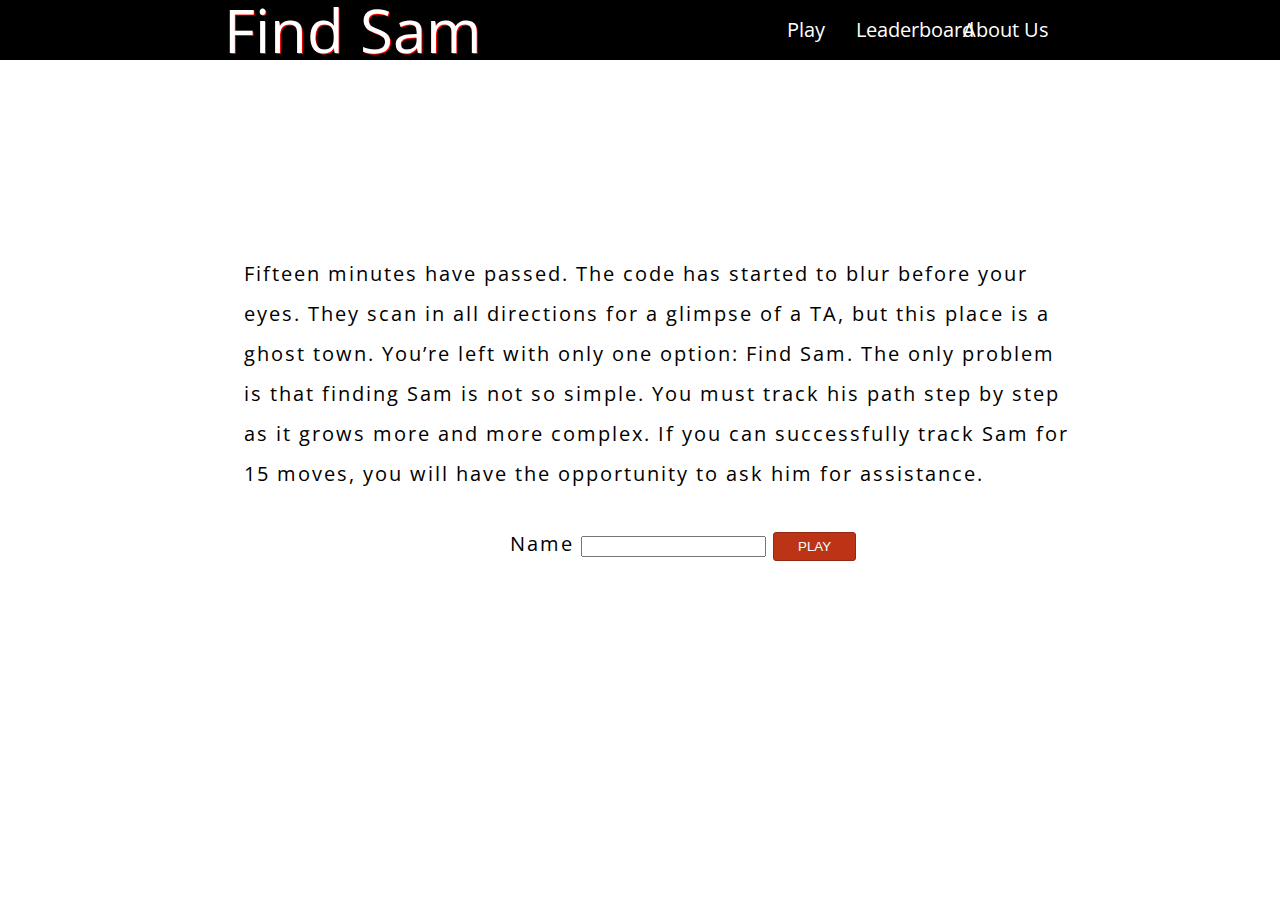
<file: index.html>
<!DOCTYPE html>
<html>
  <head>
    <meta charset="utf-8">
    <title>Find Sam</title>
    <link rel = "stylesheet" type = "text/css" href = "reset.css" />
    <link rel="stylesheet" href="theme.css">
    <link rel = "stylesheet" type = "text/css" href = "index.css" />
    <link href="https://fonts.googleapis.com/css?family=Open+Sans+Condensed:300" rel="stylesheet">
  </head>
  <body>
    <header>
      <h1>Find Sam</h1>
      <nav>
        <ul>
          <li><a href="about.html">About Us</a></li>
          <li><a href="leaderpage.html">Leaderboard</a></li>
          <li><a href="index.html">Play</a></li>
        </ul>
      </nav>
    </header>
    <main class="slideshow-container">
      <!-- <div id="sam-image">
        <img src="assets/sam-transparent.png" />
      </div> -->
      <div class="main-container">
        <section class="mySlides fade intro">
          <p> Fifteen minutes have passed. The code has started to blur before your eyes.
             They scan in all directions for a glimpse of a TA, but this place is a ghost town.
              You’re left with only one option: Find Sam. The only problem is that finding Sam is not so simple.
              You must track his path step by step as it grows more and more complex.
            If you can successfully track Sam for 15 moves, you will have the opportunity to ask him for assistance.
          </p>
          <!-- <section class="Signup"> -->
          <div class="center-div">
            <form id="UserSignIn" class="" action="index.html" method="post">
              <fieldset>
                <label for = "UserName" >Name </label>
                <input Name = "UserName" type = "text"> </input>
                <button id="button" type= "submit" onclick=""> PLAY </button>
              </fieldset>
            </form>
          </div>
          <!-- </section> -->
        </section>
      </div>
    </main>
    <script type="text/javascript" src="index.js"></script>
  </body>
</html>
</file>
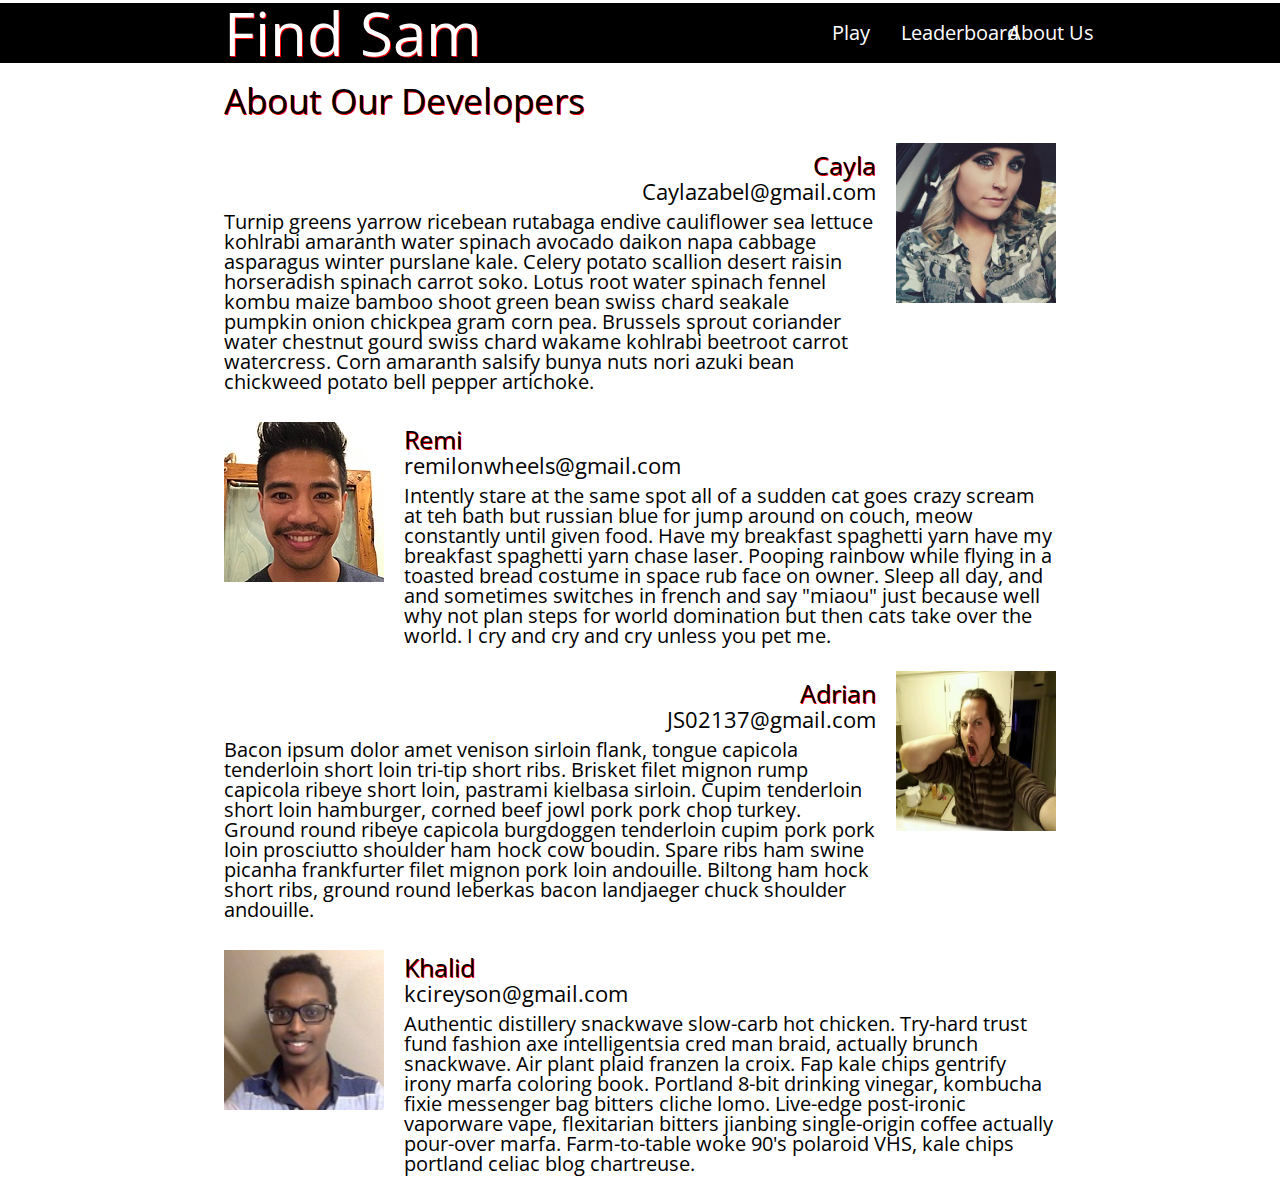
<file: about.html>
<!DOCTYPE html>
<html>
  <head>
    <meta charset="utf-8">
    <title>About Us</title>
    <link rel = "stylesheet" type = "text/css" href = "reset.css" />
    <link rel = "stylesheet" type = "text/css" href = "theme.css" />
    <link rel = "stylesheet" type = "text/css" href = "about.css" />
    <link href="https://fonts.googleapis.com/css?family=Open+Sans+Condensed:300" rel="stylesheet">

  </head>
  <body>
    <header>
      <h1>Find Sam</h1>
      <nav>
        <ul>
          <li><a href="about.html">About Us</a></li>
          <li><a href="leaderpage.html">Leaderboard</a></li>
          <li><a href="index.html">Play</a></li>
        </ul>
      </nav>
    </header>
    <main>
    <section id="title">
      <h1>About Our Developers</h1>
    </section>
    <section id="cayla">
      <img id="cayla-pic" src="assets/caylapic.jpeg" />
      <h2> Cayla</h2>
      <h3>Caylazabel@gmail.com</h3>
        <p>Turnip greens yarrow ricebean rutabaga endive cauliflower sea lettuce kohlrabi amaranth water spinach avocado daikon napa cabbage asparagus winter purslane kale. Celery potato scallion desert raisin horseradish spinach carrot soko. Lotus root water spinach fennel kombu maize bamboo shoot green bean swiss chard seakale pumpkin onion chickpea gram corn pea. Brussels sprout coriander water chestnut gourd swiss chard wakame kohlrabi beetroot carrot watercress. Corn amaranth salsify bunya nuts nori azuki bean chickweed potato bell pepper artichoke.</p>
    </section>

    <section id="remi">
      <img id="remi-pic" src="assets/remi2pic.jpg" />
      <h2>Remi</h2>
      <h3>remilonwheels@gmail.com</h3>
        <p>Intently stare at the same spot all of a sudden cat goes crazy scream at teh bath but russian blue for jump around on couch, meow constantly until given food. Have my breakfast spaghetti yarn have my breakfast spaghetti yarn chase laser. Pooping rainbow while flying in a toasted bread costume in space rub face on owner. Sleep all day, and and sometimes switches in french and say "miaou" just because well why not plan steps for world domination but then cats take over the world. I cry and cry and cry unless you pet me.</p>
        </section>
    <section id="adrian">
      <img id="adrian-pic" src="assets/adrianpic.jpg" />
      <h2>Adrian</h2>
      <h3>JS02137@gmail.com</h3>
        <p>Bacon ipsum dolor amet venison sirloin flank, tongue capicola tenderloin short loin tri-tip short ribs. Brisket filet mignon rump capicola ribeye short loin, pastrami kielbasa sirloin. Cupim tenderloin short loin hamburger, corned beef jowl pork pork chop turkey. Ground round ribeye capicola burgdoggen tenderloin cupim pork pork loin prosciutto shoulder ham hock cow boudin. Spare ribs ham swine picanha frankfurter filet mignon pork loin andouille. Biltong ham hock short ribs, ground round leberkas bacon landjaeger chuck shoulder andouille.</p>
    </section>

    <section id="khalid">
      <img id="khalid-pic" src="assets/khalidpic.jpg" />
      <h2>Khalid</h2>
      <h3>kcireyson@gmail.com</h3>
        <p>Authentic distillery snackwave slow-carb hot chicken. Try-hard trust fund fashion axe intelligentsia cred man braid, actually brunch snackwave. Air plant plaid franzen la croix. Fap kale chips gentrify irony marfa coloring book. Portland 8-bit drinking vinegar, kombucha fixie messenger bag bitters cliche lomo. Live-edge post-ironic vaporware vape, flexitarian bitters jianbing single-origin coffee actually pour-over marfa. Farm-to-table woke 90's polaroid VHS, kale chips portland celiac blog chartreuse.</p>
    </section>
  </main>
  </body>

</html>
</file>
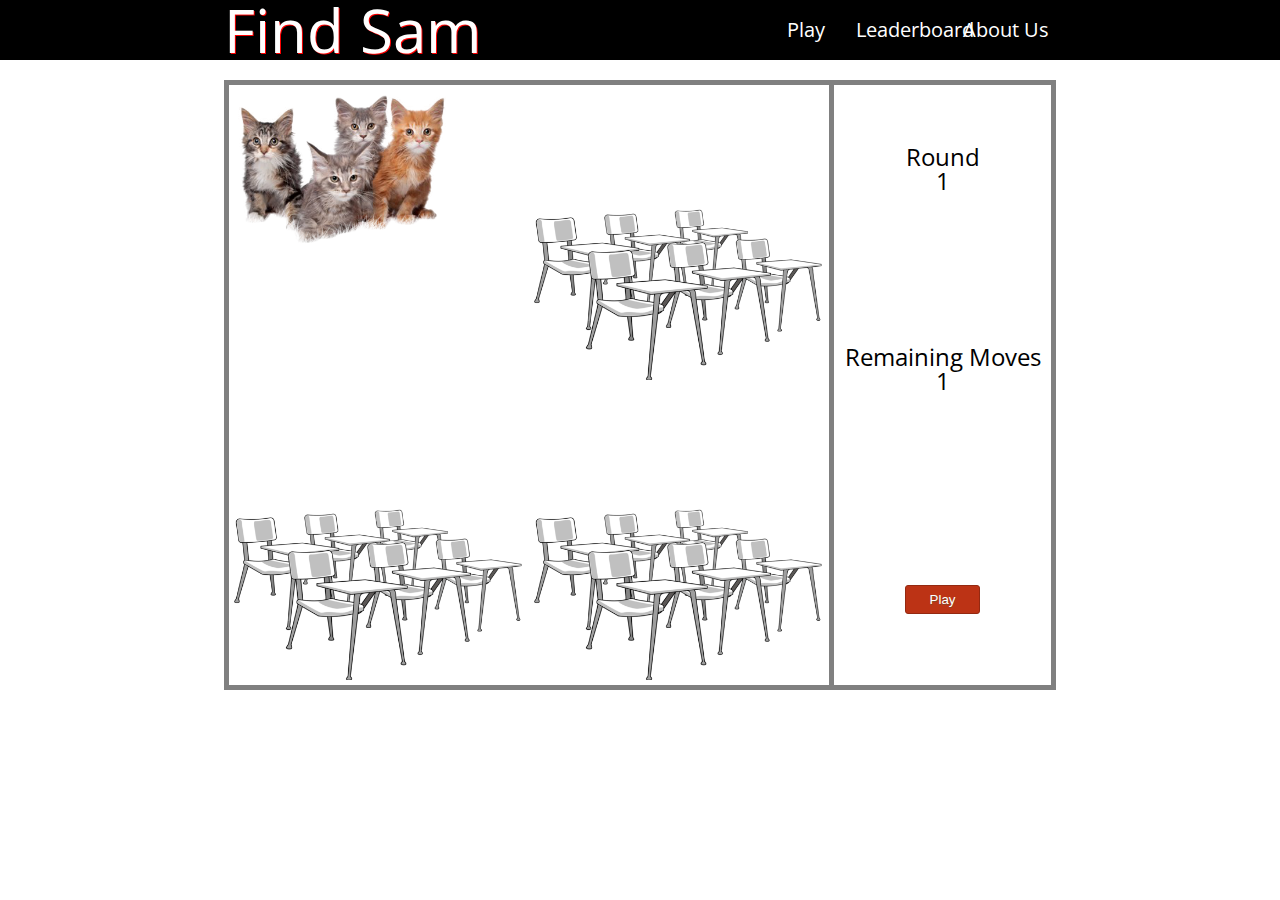
<file: game.html>
<!DOCTYPE html>
<html>
  <head>
    <meta charset="utf-8">
    <title>Game</title>
    <link rel = "stylesheet" type = "text/css" href = "reset.css" />
    <link rel = "stylesheet" type = "text/css" href = "theme.css" />
    <link rel = "stylesheet" type = "text/css" href = "game.css" />
    <link href="https://fonts.googleapis.com/css?family=Open+Sans+Condensed:300" rel="stylesheet">

  </head>
  <body>
    <header>
      <h1>Find Sam</h1>
      <nav>
        <ul>
          <li><a href="about.html">About Us</a></li>
          <li><a href="leaderpage.html">Leaderboard</a></li>
          <li><a href="index.html">Play</a></li>
        </ul>
      </nav>
    </header>
    <!-- <div class="main-container"> -->
    <main>
      <section id="game-section">
        <div id="gameboard">
          <div id="top-left">
            <img id="img-top-left" class="background-img show-border" src="assets/cats.png" />
            <img id="char-img-top-left" class="character-img" src="assets/sam-transparent.png" />
          </div>
          <div id="top-right">
            <img id="img-top-right" class="background-img" src="assets/classroom.png" />
            <img id="char-img-top-right" class="character-img" src="assets/sam-transparent.png" />
          </div>
          <div id="bottom-left">
            <img id="img-btm-left" class="background-img" src="assets/classroom.png" />
            <img id="char-img-btm-left" class="character-img" src="assets/sam-transparent.png" />
          </div>
          <div id="bottom-right">
            <img id="img-btm-right" class="background-img" src="assets/classroom.png" />
            <img id="char-img-btm-right"class="character-img" src="assets/sam-transparent.png" />
          </div>
        </div>
        <aside>
          <div id="top-control" class="control">

            <h2 class="game-over-off">Round</h2>
            <h2 id="round-header" class="game-over-off">1</h2>
            <h2 id="win-lose-header"></h2>

          </div>
          <div id="mid-control" class="control">

            <h2 class="game-over-off">Remaining Moves</h2>
            <h2 id="clicks-in-round" class="game-over-off">1</h2>
            <h2 id="score-header"></h2>

          </div>
          <div id="btm-control" class="control">

            <button id="play-again-button">Play</button>
            <button id="play-new-user-button">New Player</button>

          </div>
        </aside>
      </section>
    </main>
    <!-- </div> -->

    <script src="game.js"></script>
  </body>
</html>
</file>
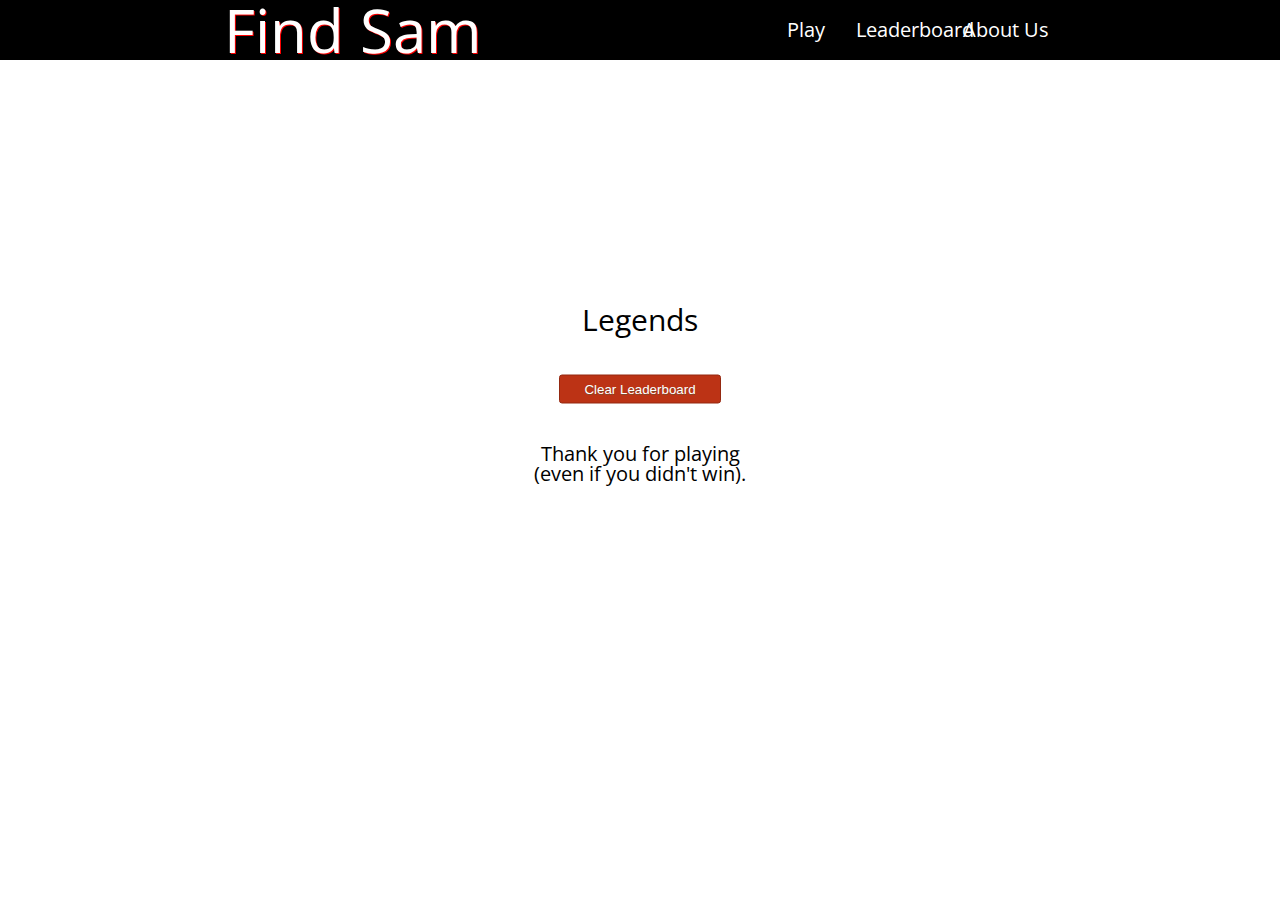
<file: leaderpage.html>
<!DOCTYPE html>
<html>
<head>
  <title> Leaderboard </title>
  <link rel = "stylesheet" type = "text/css" href = "reset.css" />
  <link rel="stylesheet" href="theme.css">
  <link rel="stylesheet" href="leaderpage.css">
  <link href="https://fonts.googleapis.com/css?family=Open+Sans+Condensed:300" rel="stylesheet">
</head>
<body>
  <header>
    <h1>Find Sam</h1>
    <nav>
      <ul>
        <li><a href="about.html">About Us</a></li>
        <li><a href="leaderpage.html">Leaderboard</a></li>
        <li><a href="index.html">Play</a></li>
      </ul>
    </nav>
  </header>

    <main>
      <div class="main-container">
        <h2 id = leaderTitle> Legends </h2> <br>
        <ol id = "leaderList"></ol> <br>
        <div style="text-align:center;">
        <button id="button" type= "submit" onclick= "localStorage.clear(); redirect()";> Clear Leaderboard </button>
        </div>
        <br>
        <br>
        <section>
          <h3 id="thankYou"> Thank you for playing <br> (even if you didn't win). </h3>
        </section>
      </div>
    </main>



<script type="text/javascript" src="leaderpage.js">
</script>
</body>
</html>
</file>
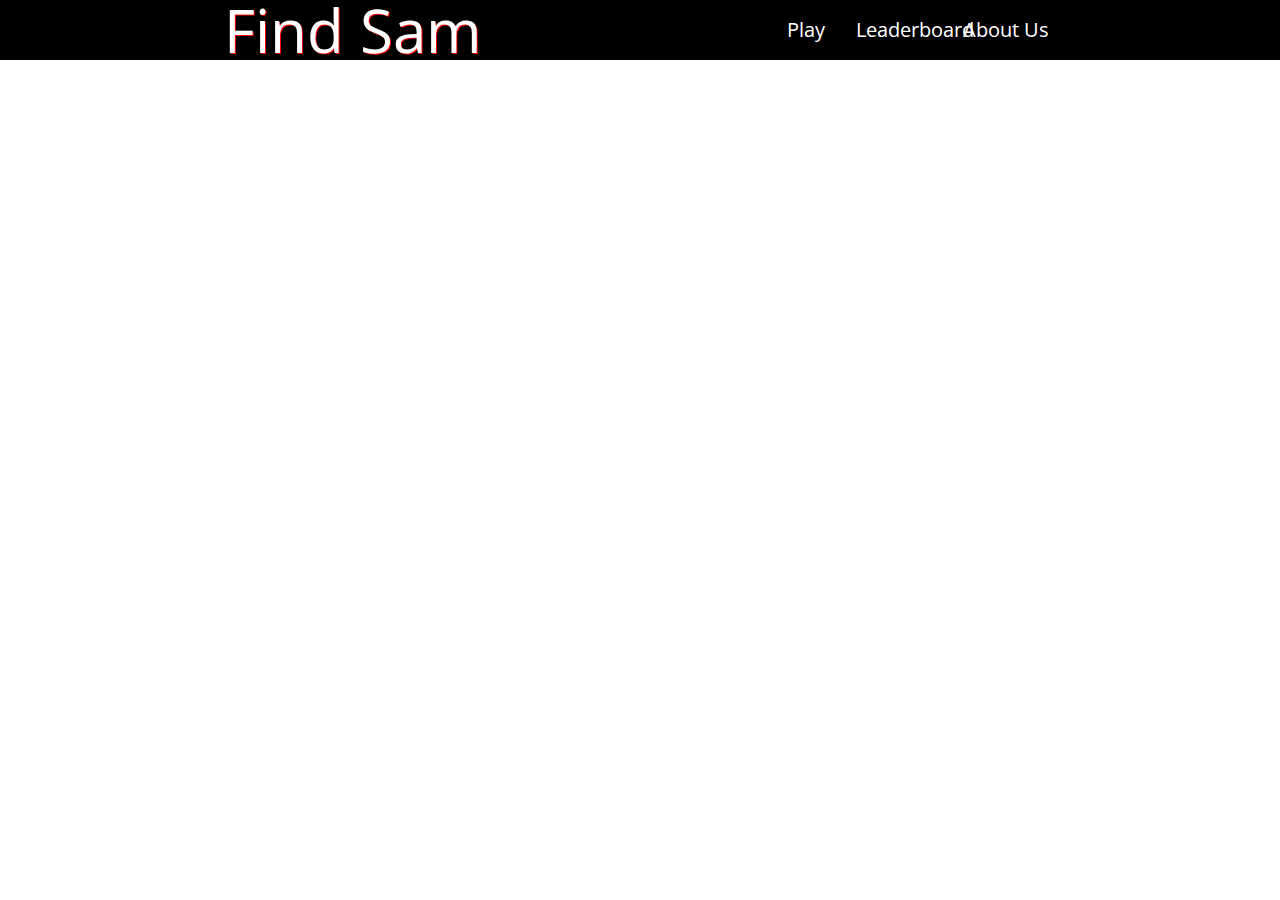
<file: theme.html>
<!DOCTYPE html>
<html>
  <head>
    <meta charset="utf-8">
    <title>theme</title>
    <link rel = "stylesheet" type = "text/css" href = "reset.css" />
    <link rel = "stylesheet" type = "text/css" href = "theme.css" />
    <link href="https://fonts.googleapis.com/css?family=Open+Sans+Condensed:300" rel="stylesheet">

  </head>
  <body>
    <header>
      <h1>Find Sam</h1>
      <nav>
        <ul>          
          <li><a href="about.html">About Us</a></li>
          <li><a href="leaderpage.html">Leaderboard</a></li>
          <li><a href="index.html">Play</a></li>
        </ul>
      </nav>
    </header>
    <main>
      <section class="middle-content">

      </section>
      <div class="middle-content"></div>
      <div></div>
    </main>
  </body>
</html>
</file>
<file: theme.css>
header {
  height: 60px;
  width: 100%;
  background-color: black;
}

header h1 {
  color: white;
  float: left;
  font-size: 60px;
  text-shadow: .5px .5px #FF0000;
  position: relative;
  left: 17.5%;
}

a:link, a:visited {
    color: white;
    /*text-shadow: .5px .5px #FF0000;*/
}

a:link:hover, a:visited:hover{
    color: black;
    /*text-shadow: .5px .5px #FF0000;*/
}

a {
  text-decoration: none;
}
nav li {
  float: right;
  width: 100px;
  text-align: center;
  margin-top: 20px;
  position: relative;
  right: 17.5%;
  height: 100%;
}

nav li:hover {
  background-color: white;
  color: black;
}

nav li:hover a {
  color: black;
}

html, body {
  width: 100%;
  height: 100%;
  /*overflow: scroll;*/
  background-color: white;

}

/*size of main section*/
main {
  width: 65%;
  height: calc(100% - 65px);
  margin: 0 auto;
  /*max-width: 960px;
  min-width: 800px;*/
  /*overflow: auto;*/
}

body {
  font-family: 'Open Sans Condensed', sans-serif;
  font-size: 20px;
}

body h2 {
  font-size: 24px;
}

body h3 {
  font-size: 22px;
}

body p {
  font-size: 20px;
}

li {
  font-size: 20px;
}

button {
	background-color: #bc3315;
	border-radius:3px;
	border:1px solid #942911;
	display:inline-block;
	cursor:pointer;
	color:#ffffff;
	padding:6px 24px;
	text-decoration:none;
	text-shadow:0px 1px 0px #854629;
}

button:hover {
	background-color: #d0451b;
}

.main-container {
  width: 100%;
  position: relative;
  top: 40%;
  transform: translateY(-50%);
}

.center-div {
  width: 100%;
  margin: 0 auto;
}
</file>
<file: index.css>
.intro {
  letter-spacing: 2px;
  line-height: 200%;
  padding: 20px;
  margin: 150px auto;
  margin: 0 auto;
}
.Signup {
  position: absolute;
  margin: 0 auto;
}

section {
  width: 100%;
}

section section {
  width: 100%;
}

p {
  letter-spacing: 2px;
  line-height: 200%;
  width: 100%;
}

form {
  display: block;
  width: 100%;
  margin: 0 auto;
  position: relative;
  left: calc(50% - 150px);
  top: 30px;
}

#sam-image{
  position: absolute;
}
</file>
<file: about.css>
* {
  align-content: center;

}


img {
  float: left;
}

section {
  margin: 0 auto;
  clear: both;
}

#title h1 {
  font-size: 35px;
  text-shadow: 1px 1px #FF0000;
  margin-top: 20px;
}

#cayla, #remi, #adrian, #khalid {
  margin-top: 25px;
}
section h2 {
  margin-bottom: 2px;
  font-size: 25px;
  margin-top: 10px;
  text-shadow: .5px .5px #FF0000;

}

h3 {
  margin-bottom: 10px;
}

section:nth-child(even)>h2 {
  text-align: right;
}
section:nth-child(even)>h3 {text-align: right;
}

#cayla-pic, #adrian-pic{
  float: right;
  margin-left: 20px;
}

#remi-pic, #khalid-pic{
  margin-right: 20px;
}

#cayla-pic{
  height: 160px;
  width: 160px;

}

#khalid-pic {
  height: 160px;
  width: 160px;
  margin-bottom: 10px;
  margin-top: 5px;
}

#adrian-pic {
  height: 160px;
  width: 160px;
}
#remi-pic {
  margin-top: 5px;
  height: 160px;
  width: 160px;

}
</file>
<file: game.css>
* {
  /*outline: 2px solid orange;*/
}

section {
  height: 600px;
}

section > div {
  width: 600px;
  float:left;
  height: 600px;
  border: 5px solid gray;
}

div div{
  position: relative;
  /*width: 300px;*/
  /*height: 300px;*/
  float: left;
  width: 300px;
  height: 300px;
}




.background-img {
  position: absolute;
  width: 290px;
  height: 290px;
  border: 5px solid transparent;
}

.background-img:hover {
  border: 5px solid black;
}


.character-img {
  position: absolute;
  top: 15%;
  left: 15%;
  width: 70%;
  height: 70%;
  display: none;

}

aside {
  text-align: center;
  height: 100%;
  border: 5px solid gray;
}

aside div {
  height: 200px;
}

aside div h2 {
  position: relative;
  top: 60px;
}

#play-again-button {
  margin: 0 auto;
  position: relative;
  top: 50%;
}

#play-new-user-button {
  display: none;
  margin: 0 auto;
}

.click-correct {
  background-color: green;
}

.click-correct-div {
  width: 100%;
  height: 100%;
  position: absolute;
  background-color: rgba(0, 255, 0, 0.1);
  z-index: -1;
}

.click-wrong-div {
  width: 100%;
  height: 100%;
  position: absolute;
  background-color: rgba(255, 0, 0, 0.1);
  z-index: -1;
}

#game-section{
  position: relative;
  top: 20px;
}


/*theme overrides*/
/*main {
  width: 65%;
  height:  calc(100% - 65px);
  margin: 0 auto;
  max-width: 960px;
  min-width: 800px;
}*/
</file>
<file: leaderpage.css>
#leaderList {text-align: center;
    content: "";}
#leaderTitle{text-align: center; font-size: 30px;}
#thankYou{ text-align: center; font-size: 20px;}
</file>
